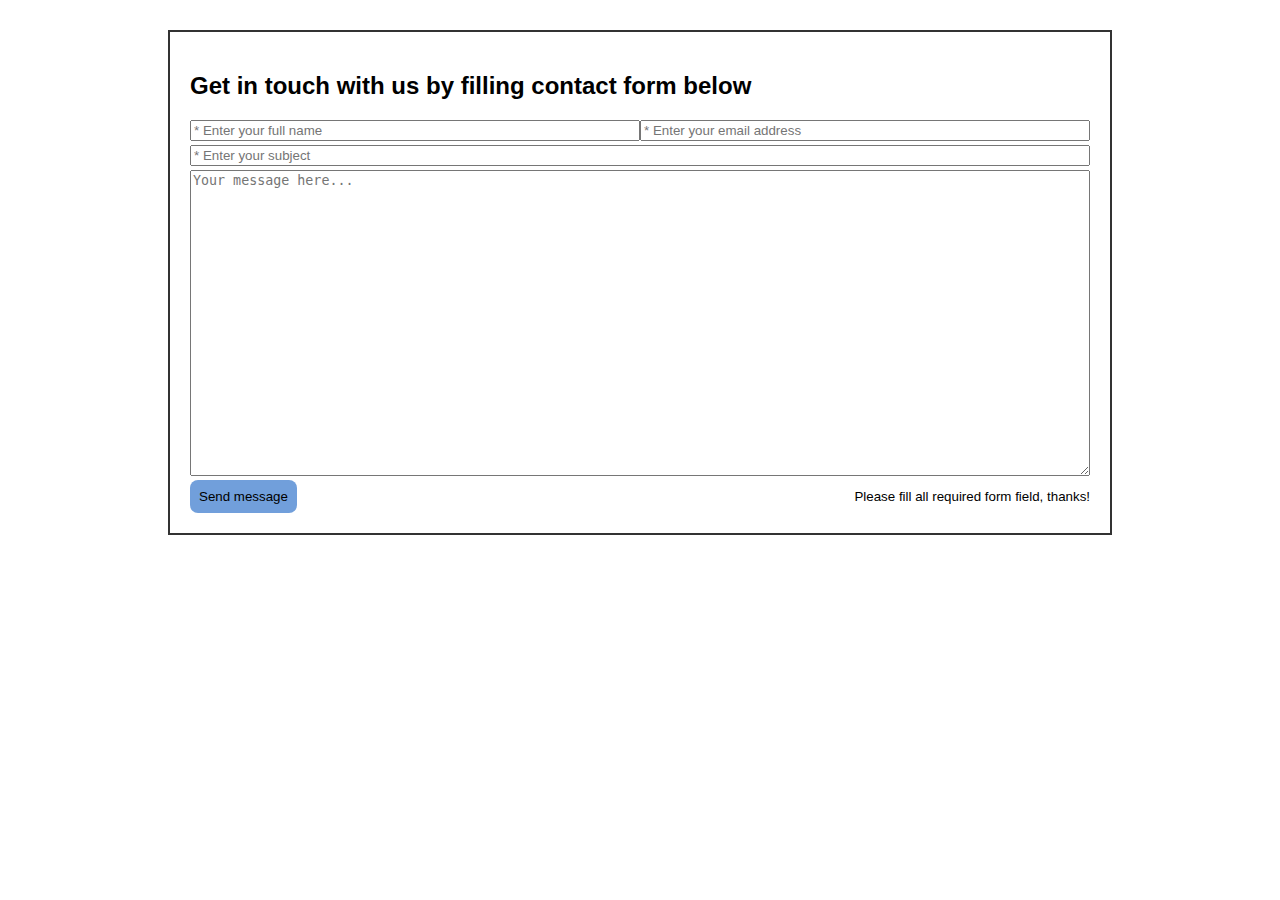
<file: BT Th2/B1TH2/index.html>
<!DOCTYPE html>
<!DOCTYPE html>
<html lang="en">
<head>
    <meta charset="UTF-8">
    <meta name="viewport" content="width=device-width, initial-scale=1.0">
    <title>Contact Form Flexbox</title>
    <style>
        body{
            font-family: Arial, Helvetica, sans-serif;
            
        }
        main{
        width:900px;
        margin:30px auto;
        border:2px solid #333;
        padding:20px;
        background-color: rgb(255, 255, 255);
        ;
        }
        h2{
            color: black;
        }
        form{
            font-family: Arial, Helvetica, sans-serif;
            display: flex;
            flex-direction: column;
            gap: 4px;
        }
        .one{
            display: flex;
        }
        .one input{
            flex: 1;
        }
        .two {
            display: flex;
            justify-content:space-between;
            align-items: center;
        }
        button{
            padding: 9px;
            border: none;
            background-color: rgb(113, 159, 219);
            border-radius: 8px;
        }
        small{
            color: black;
        }
    </style>
</head>
<body>
    <main>
        <h2>Get in touch with us by filling contact form below</h2>
    <form>
        <section class="one">
            <input type="text" placeholder="* Enter your full name">
            <input type="email" placeholder="* Enter your email address">

        </section>
            <input type="text" placeholder="* Enter your subject">
            <textarea placeholder="Your message here..." rows="20"></textarea>
        <section class="two">
            <button type="submit">Send message</button>
            <small>Please fill all required form field, thanks!</small>
        </section>
    </form>
    </main>
</body>
</html>
</file>
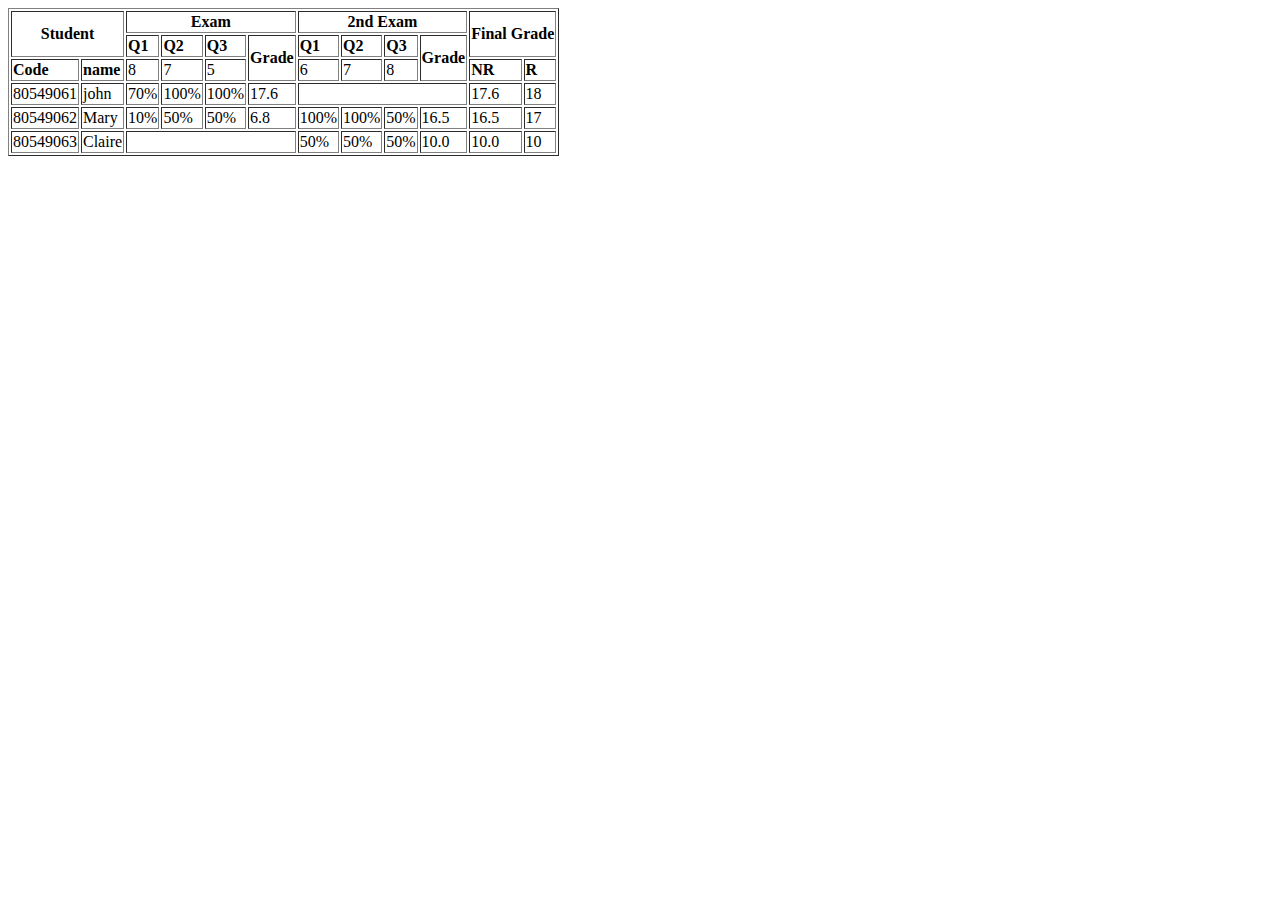
<file: BT Th1/thuchanh3.html>
<!DOCTYPE html>
<head>
    <title>Bai Tap 03</title>
</head>
<body>
    <table border="1">
        <tr>
            <th colspan="2" rowspan="2"><b>Student</b></th>
            <th colspan="4"><b>Exam</b></th>
            <th colspan="4"><b>2nd Exam</b></th>
            <th colspan="2" rowspan="2"><b>Final Grade</b></th>
        </tr>
        <tr>
    
            <td><b>Q1</b></td>
            <td><b>Q2</b></td>
            <td><b>Q3</b></td>
            <Td rowspan="2"><b>Grade</b></Td>
            <td><b>Q1</b></td>
            <td><b>Q2</b></td>
            <td><b>Q3</b></td>
            <td rowspan="2"><b>Grade</b></td>
        </tr>
        <tr>
            <td><b>Code</b></td>
            <td><b>name</b></td>
            <td>8</td>
            <td>7</td>
            <td>5</td>
            <td>6</td>
            <td>7</td>
            <td>8</td>
            <td><b>NR</b></td>
            <td><b>R</b></td>
        </tr>
        <tr>
            <td>80549061</td>
            <td>john</td>
            <td>70%</td>
            <td>100%</td>
            <td>100%</td>
            <td>17.6</td>
            <td colspan="4"></td>
            <td>17.6</td>
            <td>18</td>
        </tr>
        <tr>
            <td>80549062</td>
            <td>Mary</td>
            <td>10%</td>
            <td>50%</td>
            <td>50%</td>
            <td>6.8</td>
            <td>100%</td>
            <td>100%</td>
            <td>50%</td>
            <td>16.5</td>
            <td>16.5</td>
            <td>17</td>
        </tr>
        <tr>
            <td>80549063</td>
            <td>Claire</td>
            <td colspan="4"></td>
            <td>50%</td>
            <td>50%</td>
            <td>50%</td>
            <td>10.0</td>
            <td>10.0</td>
            <td>10</td>
        </tr>
    </table>
</body>
</file>
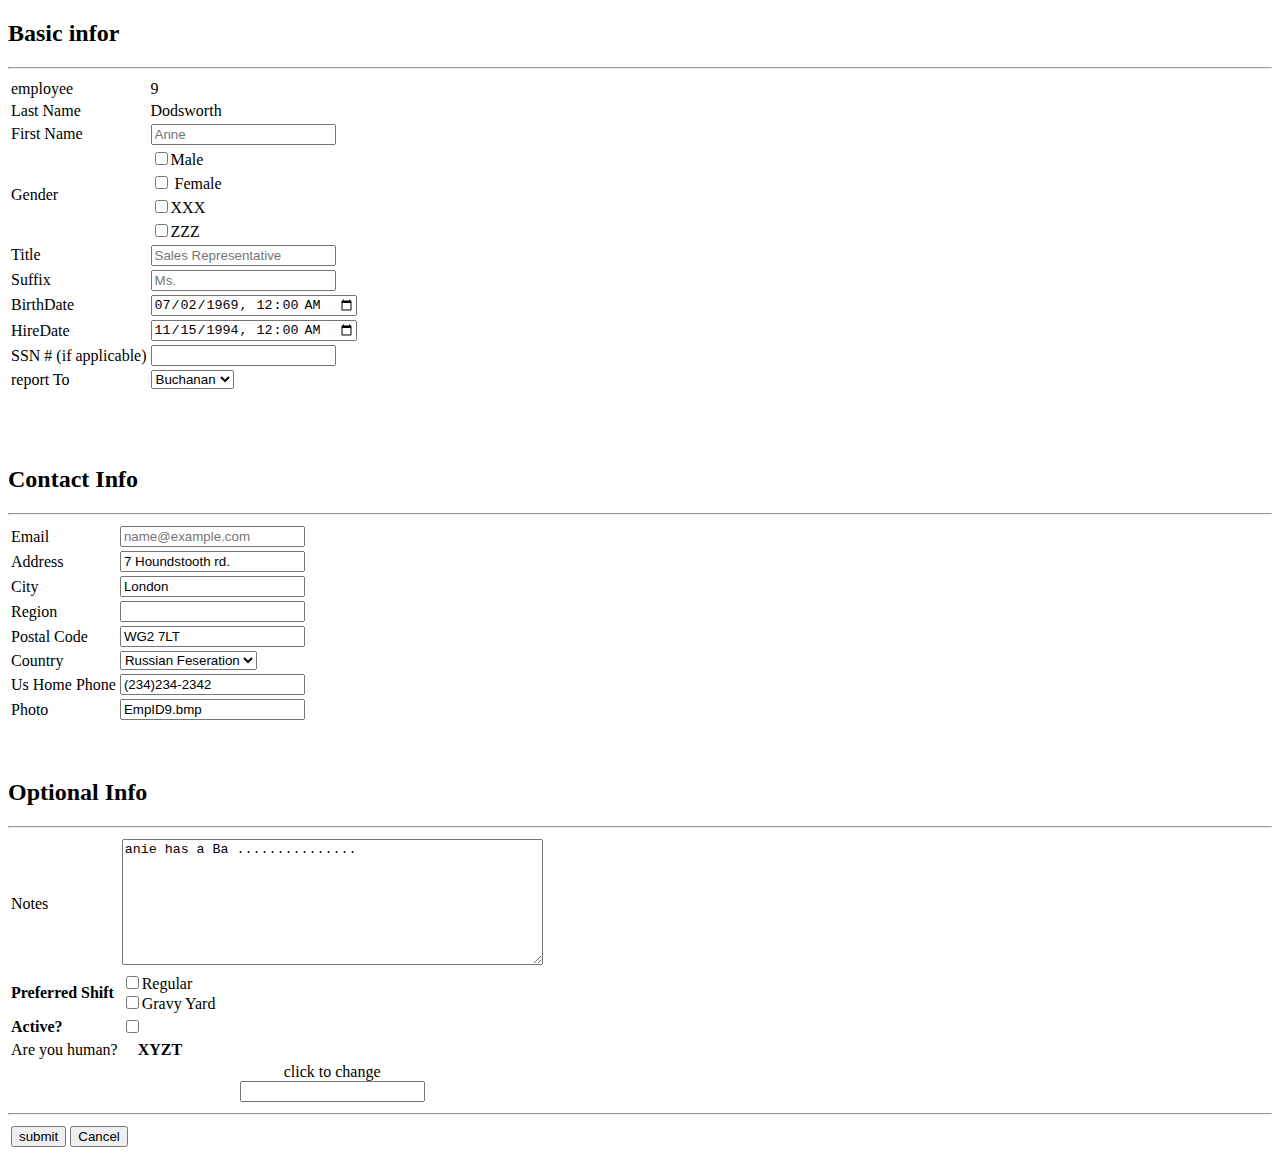
<file: BT Th1/thuchanh4.html>
<!DOCTYPE html>
<!DOCTYPE html>
<html lang="en">
<head>
    <meta charset="UTF-8">
    <meta name="viewport" content="width=device-width, initial-scale=1.0">
    <title>Bai thuc hanh 4</title>
</head>
<body>
    <h2>Basic infor</h2>
    <hr>
    <table>
        <tr>
            <td>employee</td>
            <td>9</td>
        </tr>
        <tr>
            <td>Last Name</td>
            <td>Dodsworth</td>
        </tr>
        <tr>
            <td>First Name</td>
            <td><input type="text" placeholder="Anne"></td>
        </tr>
        <tr>
            <td rowspan="4">Gender</td>
            <td><input type="checkbox">Male</td>
        </tr>
        <tr>
            <td>
                <input type="checkbox"> Female
            </td>

        </tr>
        <tr>
            <td>
                <input type="checkbox">XXX
            </td>
        </tr>
        <tr>
            <td>
                <input type="checkbox">ZZZ
            </td>
        </tr>
        <tr>
            <td>Title</td>
            <td>
                <input type="text" placeholder="Sales Representative">
            </td>
        </tr>
        <tr>
            <td>Suffix</td>
            <td>
                <input type="text" placeholder="Ms.">
            </td>
        </tr>
        <tr>
            <td>
                BirthDate
            </td>
            <td>
                <input type="datetime-local" value="1969-07-02 00:00:00">
            </td>
        </tr>
        <tr>
            <td>
                HireDate
            </td>
            <td>
                <input type="datetime-local" value="1994-11-15 00:00:00">
            </td>
        </tr>
        <tr>
            <td>SSN # (if applicable)</td>
            <td><input type="number"></td>
        </tr>
        <tr>
            <td>
                report To
            </td>
            <td>
                <select>
                    <option value="Buchanan">Buchanan</option>
                </select> 
            </td>
        </tr>
    </table>
    <br><br><br>
    <h2>Contact Info</h2>
    <hr>
    <table>
        <tr>
            <td>Email</td>
            <td><input type="email" placeholder="name@example.com"></td>
        </tr>
        <tr>
            <td>Address</td>
            <td><input type="text" value="7 Houndstooth rd."></td>
        </tr>
        <tr>
            <td>City</td>
            <td><input type="text" value="London"></td>
        </tr>
        <tr>
            <td>Region</td>
            <td><input type="text"></td>
        </tr>
        <tr>
            <td>
                Postal Code
            </td>
            <td>
                <input type="text" value="WG2 7LT">
            </td>
        </tr>
        <tr>
            <td>Country</td>
            <td>
                <select>
                    <option>Russian Feseration</option>
                </select>
            </td>
        </tr>
        <tr>
            <td>
                Us Home Phone
            </td>
            <td>
                <input type="text" value="(234)234-2342">
            </td>
        </tr>
        <tr>
            <td>
                Photo
            </td>
            <td>
                <input type="text" value="EmpID9.bmp">
            </td>
        </tr>
    </table>
    <br><br>
    <h2>Optional Info</h2>
    <hr>
    <table>
        <tr>
            <td>Notes</td>
           <td>
             <textarea id="notes" name="notes" rows="8" cols="50">anie has a Ba ...............</textarea>
           </td>
            
        </tr>
        <tr>
            <td><b>Preferred Shift</b></td>
            <td>
                <input type="checkbox" id="regular" name="shift" value="Regular">Regular <br>
                <input type="checkbox" id="graveyard" name="shift" value="Grave Yard">Gravy Yard
            </td>
        </tr>
        <tr>
            <td><b>Active?</b></td>
            <td>
               <input type="checkbox" name="" id="">
            </td>
        </tr>
        <tr>
            <td>Are you human?</td>
            <td>&nbsp;&nbsp;&nbsp;&nbsp;<b>XYZT</b>
        </tr>
        <tr>
            <td></td>
            <td align="center">
                <label>click to change</label><br>
                <input type="text">
            </td>
            <td>
            </td>
        </tr>
        
    </table>
    <hr>
    <table>
        <tr>
            
            
            <td colspan="10" align="right">
                <input type="button" value="submit">
                <input type="button" value="Cancel">
            </td>
        </tr>
        
        </tr>
    </table>
</body>
</html>
</file>
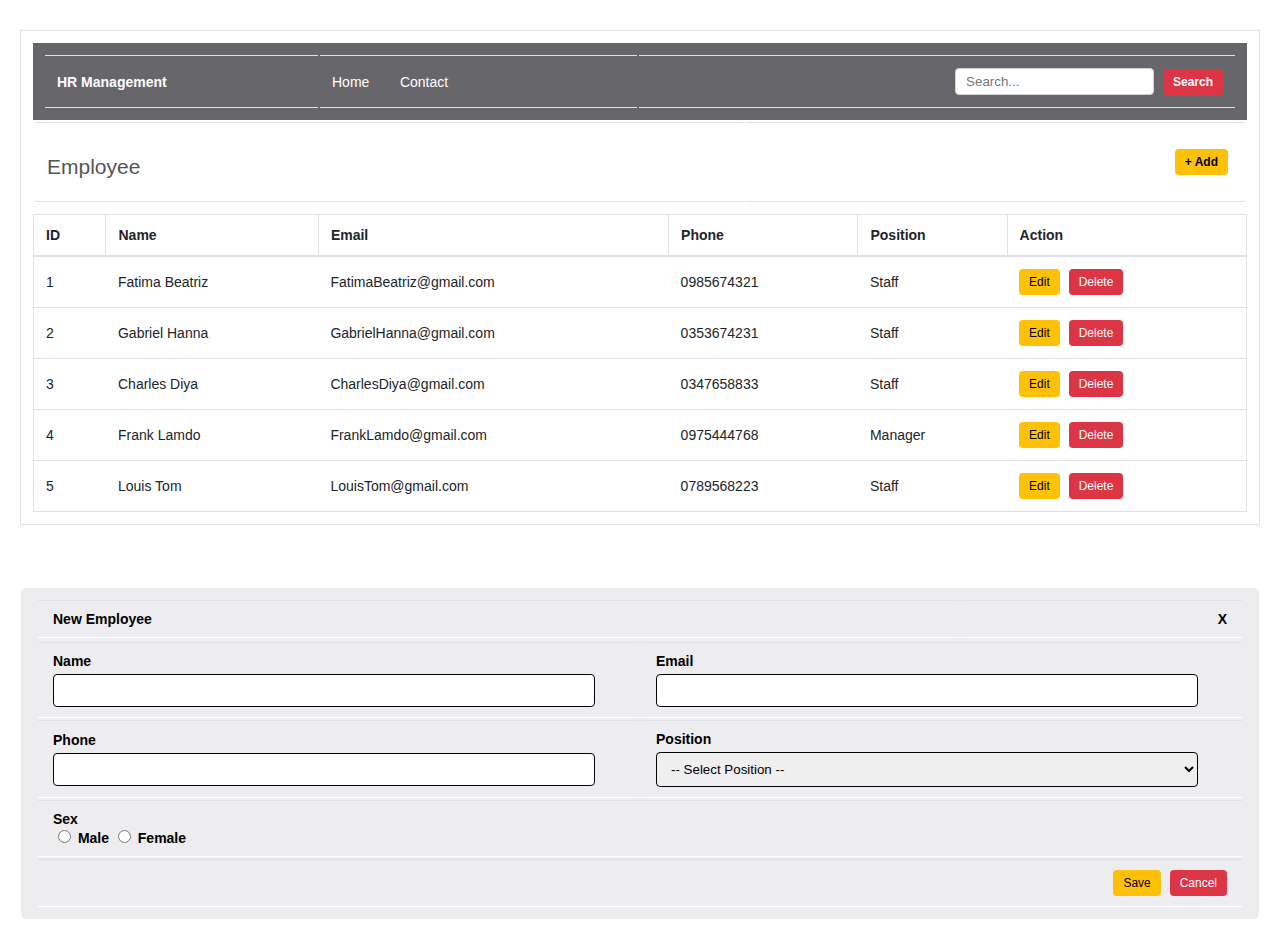
<file: BT Th1/thuchanh5.html>
<!DOCTYPE html>
<html lang="vi">
<head>
  <meta charset="UTF-8">
  <meta name="viewport" content="width=device-width, initial-scale=1.0">
  <title>Bai Tap so 5</title>
  <link rel="stylesheet" href="th5.css">
</head>

<body>

  <table width="100%" border="1" cellpadding="10" cellspacing="0">
    <tr>
      <td>
        <table width="100%">
          <tr>
            <td><b>HR Management</b></td>
            <td>
              <a href="#">Home</a> &nbsp;&nbsp;
              <a href="#">Contact</a>
            </td>
            <td align="right">
              <input type="text" name="TimKiem" placeholder="Search...">
              <button type="button">Search</button>
            </td>
          </tr>
        </table>

        <hr>

        <table width="100%">
          <tr>
            <td><h2>Employee</h2></td>
            <td align="right">
              <button type="button">+ Add</button>
            </td>
          </tr>
        </table>

        <table width="100%" border="1" cellpadding="6" cellspacing="0">
          <tr>
            <th >ID</th>
            <th>Name</th>
            <th >Email</th>
            <th >Phone</th>
            <th >Position</th>
            <th>Action</th>
          </tr>

          <tr>
            <td>1</td>
            <td>Fatima Beatriz</td>
            <td>FatimaBeatriz@gmail.com</td>
            <td>0985674321</td>
            <td>Staff</td>
            <td>
              <button type="button">Edit</button>
              <button type="button">Delete</button>
            </td>
          </tr>

          <tr>
            <td>2</td>
            <td>Gabriel Hanna</td>
            <td>GabrielHanna@gmail.com</td>
            <td>0353674231</td>
            <td>Staff</td>
            <td>
              <button type="button">Edit</button>
              <button type="button">Delete</button>
            </td>
          </tr>

          <tr>
            <td>3</td>
            <td>Charles Diya</td>
            <td>CharlesDiya@gmail.com</td>
            <td>0347658833</td>
            <td>Staff</td>
            <td>
              <button type="button">Edit</button>
              <button type="button">Delete</button>
            </td>
          </tr>

          <tr>
            <td>4</td>
            <td>Frank Lamdo</td>
            <td>FrankLamdo@gmail.com</td>
            <td>0975444768</td>
            <td>Manager</td>
            <td>
              <button type="button">Edit</button>
              <button type="button">Delete</button>
            </td>
          </tr>

          <tr>
            <td>5</td>
            <td>Louis Tom</td>
            <td>LouisTom@gmail.com</td>
            <td>0789568223</td>
            <td>Staff</td>
            <td>
              <button type="button">Edit</button>
              <button type="button">Delete</button>
            </td>
          </tr>
        </table>

      </td>
    </tr>
  </table>

  <br><br>

  <table width="60%" border="1" cellpadding="10" cellspacing="0" align="center">
    <tr>
      <td>
        <table width="100%">
          <tr>
            <td><b>New Employee</b></td>
            <td align="right"><b>X</b></td>
          </tr>
        </table>

        <hr>

        <form>
          <table width="100%" cellpadding="6">
            <tr>
              <td>
                Name <br>
                <input type="text" name="HoTen">
              </td>
              <td>
                Email <br>
                <input type="email" name="Email">
              </td>
            </tr>

            <tr>
              <td>
                Phone <br>
                <input type="tel" name="SoDienThoai">
              </td>
              <td>
                Position <br>
                <select name="ChucVu">
                  <option value="">-- Select Position --</option>
                  <option value="Staff">Staff</option>
                  <option value="Manager">Manager</option>
                  <option value="CEO">CEO</option>
                </select>
              </td>
            </tr>

            <tr>
              <td colspan="2">
                Sex <br>
                <input type="radio" name="GioiTinh" value="Nam"> Male
                <input type="radio" name="GioiTinh" value="Nu"> Female
              </td>
            </tr>

            <tr>
              <td colspan="2" align="right">
                <button type="submit">Save</button>
                <button type="reset">Cancel</button>
              </td>
            </tr>
          </table>
        </form>

      </td>
    </tr>
  </table>

</body>
</html>
</file>
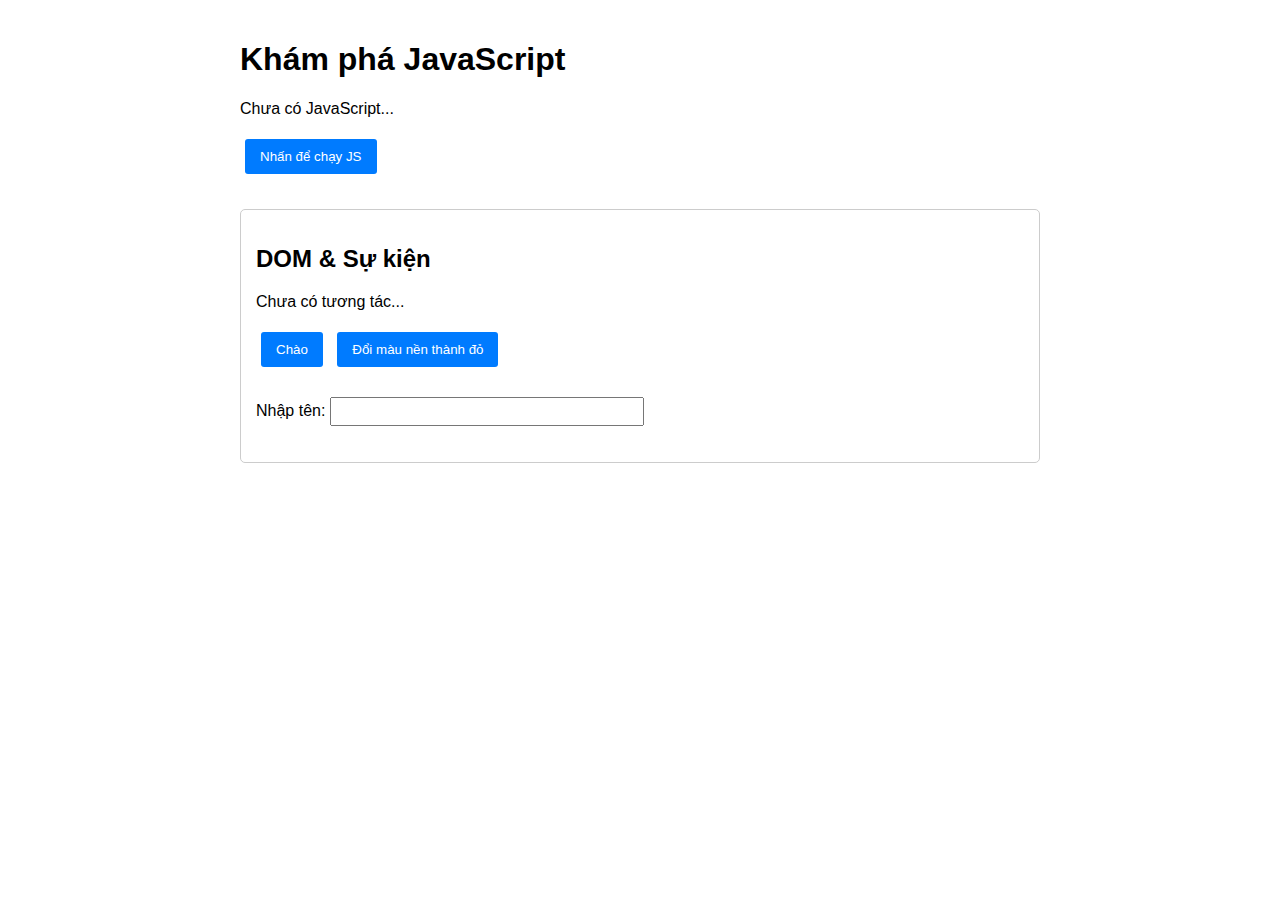
<file: BT Th3/lab-js-basic.html>
<!DOCTYPE html>
<html lang="vi">
<head>
  <meta charset="UTF-8">
  <title>Lab JS Cơ bản</title>
  <style>
    body {
      font-family: Arial, sans-serif;
      max-width: 800px;
      margin: 0 auto;
      padding: 20px;
    }
    section {
      margin-top: 30px;
      padding: 15px;
      border: 1px solid #ccc;
      border-radius: 5px;
    }
    button {
      padding: 10px 15px;
      margin: 5px;
      cursor: pointer;
      background-color: #007bff;
      color: white;
      border: none;
      border-radius: 3px;
    }
    button:hover {
      background-color: #0056b3;
    }
    input {
      padding: 5px;
      margin: 5px 0;
      width: 300px;
    }
  </style>
</head>
<body>
  <h1>Khám phá JavaScript</h1>
  <p id="welcome">Chưa có JavaScript...</p>
  <button id="runBtn">Nhấn để chạy JS</button>

  <section>
    <h2>DOM & Sự kiện</h2>
    <p id="status">Chưa có tương tác...</p>

    <button id="btnHello">Chào</button>
    <button id="btnRed">Đổi màu nền thành đỏ</button>

    <div style="margin-top: 20px;">
      <label>Nhập tên: </label>
      <input id="nameInput" type="text" />
      <p id="greeting"></p>
    </div>
  </section>

  <script src="main.js"></script>
  <script src="dom.js"></script>
</body>
</html>
</file>
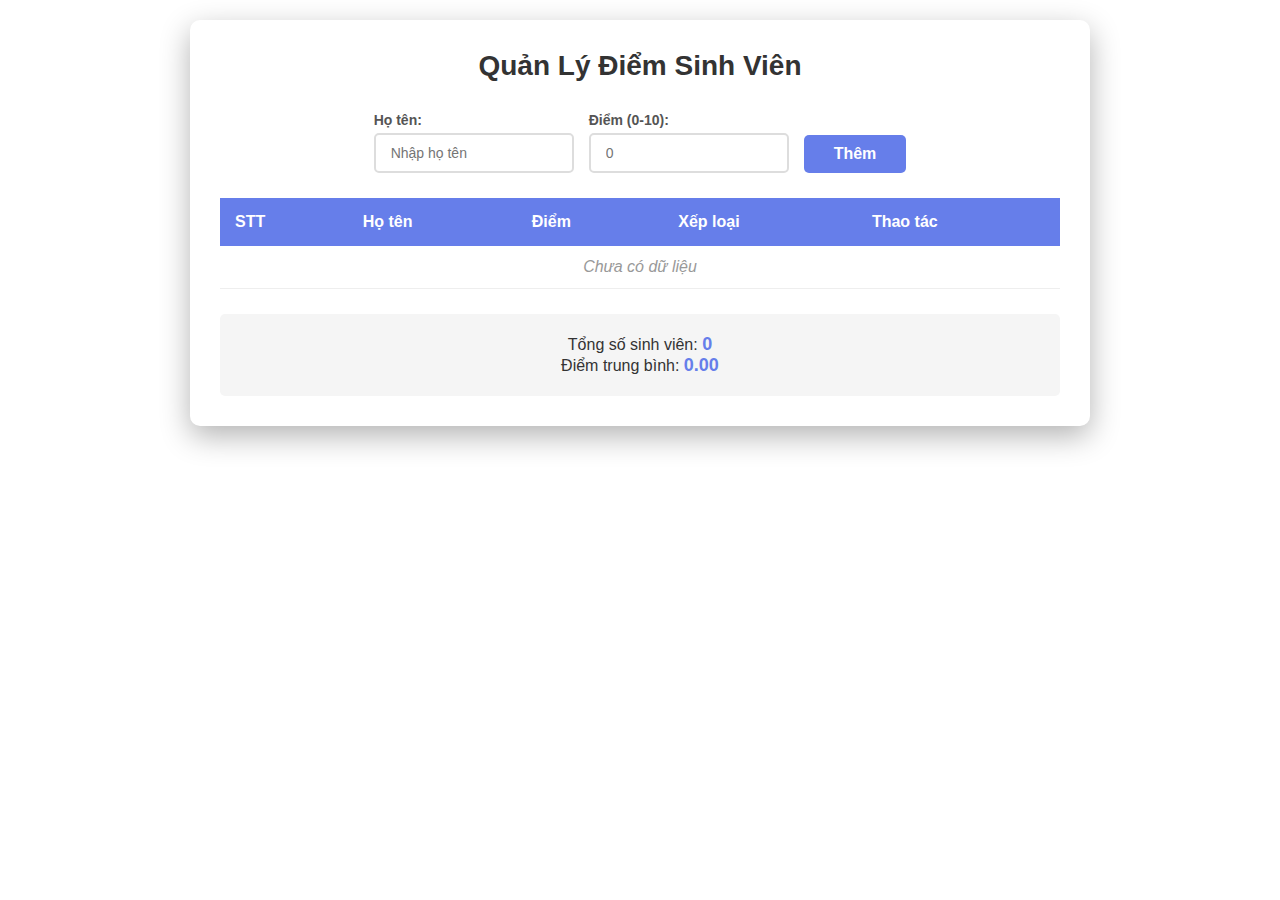
<file: BT Th4/B1.html>
<!DOCTYPE html>
<html lang="vi">
<head>
    <meta charset="UTF-8">
    <meta name="viewport" content="width=device-width, initial-scale=1.0">
    <title>Quản lý Điểm Sinh Viên</title>
    <style>
        * {
            margin: 0;
            padding: 0;
            box-sizing: border-box;
        }

        body {
            font-family: 'Segoe UI', Tahoma, Geneva, Verdana, sans-serif;
            
            min-height: 100vh;
            padding: 20px;
        }

        .container {
            max-width: 900px;
            margin: 0 auto;
            background: white;
            border-radius: 10px;
            box-shadow: 0 10px 30px rgba(0, 0, 0, 0.3);
            padding: 30px;
        }

        h1 {
            text-align: center;
            color: #333;
            margin-bottom: 30px;
            font-size: 28px;
        }

        .input-section {
            display: flex;
            gap: 15px;
            margin-bottom: 25px;
            justify-content: center;
            flex-wrap: wrap;
        }

        .input-group {
            display: flex;
            flex-direction: column;
            gap: 5px;
        }

        label {
            font-weight: 600;
            color: #555;
            font-size: 14px;
        }

        input {
            padding: 10px 15px;
            border: 2px solid #ddd;
            border-radius: 5px;
            font-size: 14px;
            transition: border-color 0.3s;
            width: 200px;
        }

        input:focus {
            outline: none;
            border-color: #667eea;
            box-shadow: 0 0 5px rgba(102, 126, 234, 0.3);
        }

        button {
            padding: 10px 30px;
            background: #667eea;
            color: white;
            border: none;
            border-radius: 5px;
            font-size: 16px;
            font-weight: 600;
            cursor: pointer;
            transition: background 0.3s, transform 0.1s;
            align-self: flex-end;
        }

        button:hover {
            background: #5568d3;
            transform: translateY(-2px);
        }

        button:active {
            transform: translateY(0);
        }

        .table-section {
            margin-bottom: 25px;
            overflow-x: auto;
        }

        table {
            width: 100%;
            border-collapse: collapse;
            background: white;
        }

        thead {
            background: #667eea;
            color: white;
        }

        th {
            padding: 15px;
            text-align: left;
            font-weight: 600;
        }

        td {
            padding: 12px 15px;
            border-bottom: 1px solid #eee;
        }

        tbody tr:hover {
            background: #f9f9f9;
        }

        tbody tr.low-score {
            background-color: #fffb00;
        }

        .delete-btn {
            background: #e74c3c;
            padding: 6px 12px;
            font-size: 13px;
            border-radius: 4px;
        }

        .delete-btn:hover {
            background: #c0392b;
        }

        .empty-message {
            text-align: center;
            padding: 40px;
            color: #999;
            font-style: italic;
        }

        .stats {
            background: #f5f5f5;
            padding: 20px;
            border-radius: 5px;
            text-align: center;
            font-size: 16px;
            color: #333;
        }

        .stats strong {
            color: #667eea;
            font-size: 18px;
        }
    </style>
</head>
<body>
    <div class="container">
        <h1> Quản Lý Điểm Sinh Viên</h1>

        <div class="input-section">
            <div class="input-group">
                <label for="nameInput">Họ tên:</label>
                <input type="text" id="nameInput" placeholder="Nhập họ tên">
            </div>
            <div class="input-group">
                <label for="scoreInput">Điểm (0-10):</label>
                <input type="number" id="scoreInput" placeholder="0" min="0" max="10">
            </div>
            <button id="addBtn">Thêm</button>
        </div>

        <div class="table-section">
            <table>
                <thead>
                    <tr>
                        <th>STT</th>
                        <th>Họ tên</th>
                        <th>Điểm</th>
                        <th>Xếp loại</th>
                        <th>Thao tác</th>
                    </tr>
                </thead>
                <tbody id="tbody">
                    <tr class="empty-message">
                        <td colspan="5">Chưa có dữ liệu</td>
                    </tr>
                </tbody>
            </table>
        </div>

        <div class="stats">
            <p>Tổng số sinh viên: <strong id="totalStudents">0</strong></p>
            <p>Điểm trung bình: <strong id="avgScore">0.00</strong></p>
        </div>
    </div>

    <script>
        // Mảng lưu danh sách sinh viên
        let students = [];

        // Lấy các phần tử DOM
        const nameInput = document.getElementById('nameInput');
        const scoreInput = document.getElementById('scoreInput');
        const addBtn = document.getElementById('addBtn');
        const tbody = document.getElementById('tbody');
        const totalStudentsSpan = document.getElementById('totalStudents');
        const avgScoreSpan = document.getElementById('avgScore');

        // Hàm xác định xếp loại
        function getClassification(score) {
            if (score >= 8.5) return 'Giỏi';
            if (score >= 7.0) return 'Khá';
            if (score >= 5.0) return 'Trung bình';
            return 'Yếu';
        }

        // Hàm thêm sinh viên
        function addStudent() {
            const name = nameInput.value.trim();
            const score = parseFloat(scoreInput.value);

            // Kiểm tra dữ liệu
            if (!name) {
                alert('Vui lòng nhập họ tên!');
                nameInput.focus();
                return;
            }

            if (isNaN(score) || score < 0 || score > 10) {
                alert('Điểm phải là số từ 0 đến 10!');
                scoreInput.focus();
                return;
            }

            // Thêm vào mảng
            students.push({
                name: name,
                score: score
            });

            // Xóa trắng input và đưa focus về Họ tên
            nameInput.value = '';
            scoreInput.value = '';
            nameInput.focus();

            // Vẽ lại bảng
            renderTable();
        }

        // Hàm xóa sinh viên
        function deleteStudent(index) {
            if (confirm('Bạn chắc chắn muốn xóa sinh viên này?')) {
                students.splice(index, 1);
                renderTable();
            }
        }

        // Hàm vẽ lại bảng
        function renderTable() {
            tbody.innerHTML = '';

            if (students.length === 0) {
                tbody.innerHTML = '<tr class="empty-message"><td colspan="5">Chưa có dữ liệu</td></tr>';
                updateStats();
                return;
            }

            students.forEach((student, index) => {
                const classification = getClassification(student.score);
                const row = document.createElement('tr');

                // Tô màu nền vàng nếu điểm < 5.0
                if (student.score < 5.0) {
                    row.classList.add('low-score');
                }

                row.innerHTML = `
                    <td>${index + 1}</td>
                    <td>${student.name}</td>
                    <td>${student.score.toFixed(1)}</td>
                    <td>${classification}</td>
                    <td>
                        <button class="delete-btn" data-index="${index}">Xóa</button>
                    </td>
                `;

                tbody.appendChild(row);
            });

            updateStats();
        }

        // Hàm cập nhật thống kê
        function updateStats() {
            totalStudentsSpan.textContent = students.length;

            if (students.length === 0) {
                avgScoreSpan.textContent = '0.00';
            } else {
                const totalScore = students.reduce((sum, student) => sum + student.score, 0);
                const avgScore = totalScore / students.length;
                avgScoreSpan.textContent = avgScore.toFixed(2);
            }
        }

        // Event: Bấm nút Thêm
        addBtn.addEventListener('click', addStudent);

        // Event: Nhấn Enter ở ô Điểm
        scoreInput.addEventListener('keypress', (e) => {
            if (e.key === 'Enter') {
                addStudent();
            }
        });

        // Event Delegation: Xóa sinh viên
        tbody.addEventListener('click', (e) => {
            if (e.target.classList.contains('delete-btn')) {
                const index = parseInt(e.target.getAttribute('data-index'));
                deleteStudent(index);
            }
        });
    </script>
</body>
</html>
</file>
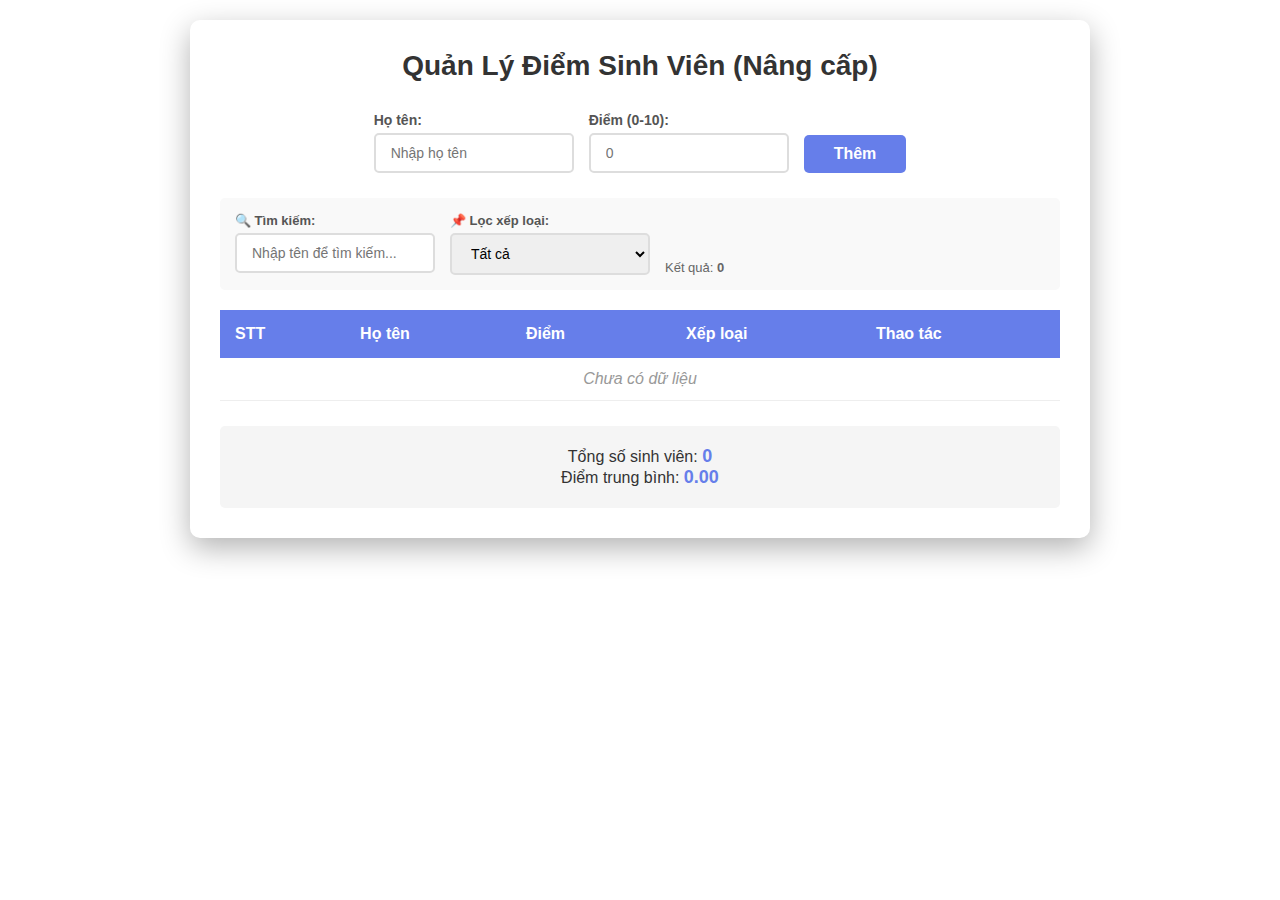
<file: BT Th4/b1phan2.html>
<!DOCTYPE html>
<html lang="vi">
<head>
    <meta charset="UTF-8">
    <meta name="viewport" content="width=device-width, initial-scale=1.0">
    <title>Quản lý Điểm Sinh Viên - Nâng cấp</title>
    <style>
        * {
            margin: 0;
            padding: 0;
            box-sizing: border-box;
        }

        body {
            font-family: 'Segoe UI', Tahoma, Geneva, Verdana, sans-serif;
            
            min-height: 100vh;
            padding: 20px;
        }

        .container {
            max-width: 900px;
            margin: 0 auto;
            background: white;
            border-radius: 10px;
            box-shadow: 0 10px 30px rgba(0, 0, 0, 0.3);
            padding: 30px;
        }

        h1 {
            text-align: center;
            color: #333;
            margin-bottom: 30px;
            font-size: 28px;
        }

        .input-section {
            display: flex;
            gap: 15px;
            margin-bottom: 25px;
            justify-content: center;
            flex-wrap: wrap;
        }

        .input-group {
            display: flex;
            flex-direction: column;
            gap: 5px;
        }

        label {
            font-weight: 600;
            color: #555;
            font-size: 14px;
        }

        input, select {
            padding: 10px 15px;
            border: 2px solid #ddd;
            border-radius: 5px;
            font-size: 14px;
            transition: border-color 0.3s;
            width: 200px;
        }

        input:focus, select:focus {
            outline: none;
            border-color: #667eea;
            box-shadow: 0 0 5px rgba(102, 126, 234, 0.3);
        }

        button {
            padding: 10px 30px;
            background: #667eea;
            color: white;
            border: none;
            border-radius: 5px;
            font-size: 16px;
            font-weight: 600;
            cursor: pointer;
            transition: background 0.3s, transform 0.1s;
            align-self: flex-end;
        }

        button:hover {
            background: #5568d3;
            transform: translateY(-2px);
        }

        button:active {
            transform: translateY(0);
        }

        /* CSS cho phần filter/search */
        .filter-section {
            display: flex;
            gap: 15px;
            margin-bottom: 20px;
            flex-wrap: wrap;
            padding: 15px;
            background: #f9f9f9;
            border-radius: 5px;
        }

        .filter-group {
            display: flex;
            flex-direction: column;
            gap: 5px;
        }

        .filter-group label {
            font-size: 13px;
        }

        .filter-group input,
        .filter-group select {
            width: 200px;
        }

        .sortable {
            cursor: pointer;
            user-select: none;
            position: relative;
        }

        .sortable:hover {
            background: #e8e8ff;
        }

        .sort-indicator {
            margin-left: 8px;
            font-size: 12px;
            color: #667eea;
        }

        .table-section {
            margin-bottom: 25px;
            overflow-x: auto;
        }

        table {
            width: 100%;
            border-collapse: collapse;
            background: white;
        }

        thead {
            background: #667eea;
            color: white;
        }

        th {
            padding: 15px;
            text-align: left;
            font-weight: 600;
        }

        td {
            padding: 12px 15px;
            border-bottom: 1px solid #eee;
        }

        tbody tr:hover {
            background: #f9f9f9;
        }

        tbody tr.low-score {
            background-color: #ffd859;
        }

        .delete-btn {
            background: #e74c3c;
            padding: 6px 12px;
            font-size: 13px;
            border-radius: 4px;
        }

        .delete-btn:hover {
            background: #c0392b;
        }

        .empty-message {
            text-align: center;
            padding: 40px;
            color: #999;
            font-style: italic;
        }

        .stats {
            background: #f5f5f5;
            padding: 20px;
            border-radius: 5px;
            text-align: center;
            font-size: 16px;
            color: #333;
        }

        .stats strong {
            color: #667eea;
            font-size: 18px;
        }

        .result-count {
            font-size: 13px;
            color: #666;
            margin-top: 5px;
        }
    </style>
</head>
<body>
    <div class="container">
        <h1> Quản Lý Điểm Sinh Viên (Nâng cấp)</h1>

        <!-- Phần thêm sinh viên -->
        <div class="input-section">
            <div class="input-group">
                <label for="nameInput">Họ tên:</label>
                <input type="text" id="nameInput" placeholder="Nhập họ tên">
            </div>
            <div class="input-group">
                <label for="scoreInput">Điểm (0-10):</label>
                <input type="number" id="scoreInput" placeholder="0" min="0" max="10">
            </div>
            <button id="addBtn">Thêm</button>
        </div>

        <!-- Phần tìm kiếm và lọc -->
        <div class="filter-section">
            <div class="filter-group">
                <label for="searchInput">🔍 Tìm kiếm:</label>
                <input type="text" id="searchInput" placeholder="Nhập tên để tìm kiếm...">
            </div>
            <div class="filter-group">
                <label for="filterSelect">📌 Lọc xếp loại:</label>
                <select id="filterSelect">
                    <option value="">Tất cả</option>
                    <option value="Giỏi">Giỏi</option>
                    <option value="Khá">Khá</option>
                    <option value="Trung bình">Trung bình</option>
                    <option value="Yếu">Yếu</option>
                </select>
            </div>
            <div class="filter-group" style="justify-content: flex-end;">
                <span class="result-count">Kết quả: <strong id="resultCount">0</strong></span>
            </div>
        </div>

        <!-- Bảng hiển thị -->
        <div class="table-section">
            <table>
                <thead>
                    <tr>
                        <th>STT</th>
                        <th>Họ tên</th>
                        <th class="sortable" id="scoreHeader">Điểm <span class="sort-indicator"></span></th>
                        <th>Xếp loại</th>
                        <th>Thao tác</th>
                    </tr>
                </thead>
                <tbody id="tbody">
                    <tr class="empty-message">
                        <td colspan="5">Chưa có dữ liệu</td>
                    </tr>
                </tbody>
            </table>
        </div>

        <!-- Thống kê tổng -->
        <div class="stats">
            <p>Tổng số sinh viên: <strong id="totalStudents">0</strong></p>
            <p>Điểm trung bình: <strong id="avgScore">0.00</strong></p>
        </div>
    </div>

    <script>
        // ===== BIẾN TOÀN CỤC =====
        let students = [];           // Mảng gốc
        let filteredStudents = [];   // Mảng sau khi lọc/tìm kiếm/sắp xếp
        let sortConfig = {
            field: 'score',
            direction: 'asc'        // 'asc' (tăng) hoặc 'desc' (giảm)
        };

        // ===== LẤY PHẦN TỬ DOM =====
        const nameInput = document.getElementById('nameInput');
        const scoreInput = document.getElementById('scoreInput');
        const addBtn = document.getElementById('addBtn');
        const tbody = document.getElementById('tbody');
        const totalStudentsSpan = document.getElementById('totalStudents');
        const avgScoreSpan = document.getElementById('avgScore');
        
        // Phần tử mới cho tìm kiếm/lọc
        const searchInput = document.getElementById('searchInput');
        const filterSelect = document.getElementById('filterSelect');
        const resultCountSpan = document.getElementById('resultCount');
        const scoreHeader = document.getElementById('scoreHeader');

        // ===== HÀM TIỆN ÍCH =====
        function getClassification(score) {
            if (score >= 8.5) return 'Giỏi';
            if (score >= 7.0) return 'Khá';
            if (score >= 5.0) return 'Trung bình';
            return 'Yếu';
        }

        // ===== HÀM THÊM SINH VIÊN =====
        function addStudent() {
            const name = nameInput.value.trim();
            const score = parseFloat(scoreInput.value);

            if (!name) {
                alert('Vui lòng nhập họ tên!');
                nameInput.focus();
                return;
            }

            if (isNaN(score) || score < 0 || score > 10) {
                alert('Điểm phải là số từ 0 đến 10!');
                scoreInput.focus();
                return;
            }

            students.push({
                name: name,
                score: score
            });

            nameInput.value = '';
            scoreInput.value = '';
            nameInput.focus();

            applyFilters();  // ← Gọi lại để cập nhật bảng
        }

        // ===== HÀM XÓA SINH VIÊN =====
        function deleteStudent(index) {
            if (confirm('Bạn chắc chắn muốn xóa sinh viên này?')) {
                // index ở đây là vị trí trong filteredStudents, không phải students
                // Nên ta phải tìm object trong students rồi xóa
                const studentToDelete = filteredStudents[index];
                const originalIndex = students.indexOf(studentToDelete);
                
                if (originalIndex > -1) {
                    students.splice(originalIndex, 1);
                }
                
                applyFilters();  // ← Cập nhật bảng
            }
        }

        // ===== HÀM ÁP DỤNG BỘ LỌC/TÌM KIẾM/SẮP XẾP =====
        function applyFilters() {
            // Bước 1: Lấy các giá trị từ input/select
            const searchKeyword = searchInput.value.toLowerCase();
            const selectedClassification = filterSelect.value;

            // Bước 2: Filter (tìm kiếm + lọc xếp loại)
            filteredStudents = students.filter(student => {
                // Điều kiện tìm kiếm: tên chứa keyword
                const matchesSearch = student.name.toLowerCase().includes(searchKeyword);
                
                // Điều kiện lọc xếp loại
                const classification = getClassification(student.score);
                const matchesClassification = selectedClassification === '' || classification === selectedClassification;

                // Cả 2 điều kiện phải đúng
                return matchesSearch && matchesClassification;
            });

            // Bước 3: Sắp xếp
            filteredStudents.sort((a, b) => {
                let compareValue = 0;
                
                if (sortConfig.field === 'score') {
                    compareValue = a.score - b.score;
                }

                // Nếu chiều sắp xếp là giảm dần, đảo ngược
                if (sortConfig.direction === 'desc') {
                    compareValue = -compareValue;
                }

                return compareValue;
            });

            // Bước 4: Vẽ lại bảng
            renderTable();
            updateStats();
            updateSortIndicator();
        }

        // ===== HÀM CẬP NHẬT CHỈ SỐ SẮP XẾP =====
        function updateSortIndicator() {
            const indicator = scoreHeader.querySelector('.sort-indicator');
            
            if (sortConfig.direction === 'asc') {
                indicator.textContent = '▲';
            } else {
                indicator.textContent = '▼';
            }
        }

        // ===== HÀM VẼ LẠI BẢNG =====
        function renderTable() {
            tbody.innerHTML = '';

            // Hiển thị số lượng kết quả
            resultCountSpan.textContent = filteredStudents.length;

            if (filteredStudents.length === 0) {
                tbody.innerHTML = '<tr class="empty-message"><td colspan="5">Không có kết quả</td></tr>';
                return;
            }

            filteredStudents.forEach((student, index) => {
                const classification = getClassification(student.score);
                const row = document.createElement('tr');

                if (student.score < 5.0) {
                    row.classList.add('low-score');
                }

                row.innerHTML = `
                    <td>${index + 1}</td>
                    <td>${student.name}</td>
                    <td>${student.score.toFixed(1)}</td>
                    <td>${classification}</td>
                    <td>
                        <button class="delete-btn" data-index="${index}">Xóa</button>
                    </td>
                `;

                tbody.appendChild(row);
            });
        }

        // ===== HÀM CẬP NHẬT THỐNG KÊ =====
        function updateStats() {
            // Thống kê dựa trên danh sách gốc (không phải filtered)
            totalStudentsSpan.textContent = students.length;

            if (students.length === 0) {
                avgScoreSpan.textContent = '0.00';
            } else {
                const totalScore = students.reduce((sum, student) => sum + student.score, 0);
                const avgScore = totalScore / students.length;
                avgScoreSpan.textContent = avgScore.toFixed(2);
            }
        }

        // ===== GẮN SỰ KIỆN =====

        // Bấm nút "Thêm"
        addBtn.addEventListener('click', addStudent);

        // Nhấn Enter ở ô Điểm
        scoreInput.addEventListener('keypress', (e) => {
            if (e.key === 'Enter') {
                addStudent();
            }
        });

        // Tìm kiếm realtime
        searchInput.addEventListener('input', applyFilters);

        // Lọc theo xếp loại
        filterSelect.addEventListener('change', applyFilters);

        // Sắp xếp theo Điểm
        scoreHeader.addEventListener('click', () => {
            // Nếu đã sắp xếp theo score, thì đảo chiều
            if (sortConfig.field === 'score') {
                sortConfig.direction = sortConfig.direction === 'asc' ? 'desc' : 'asc';
            } else {
                // Nếu sắp xếp theo cột khác, chuyển sang score
                sortConfig.field = 'score';
                sortConfig.direction = 'asc';
            }

            applyFilters();
        });

        // Event Delegation: Xóa sinh viên
        tbody.addEventListener('click', (e) => {
            if (e.target.classList.contains('delete-btn')) {
                const index = parseInt(e.target.getAttribute('data-index'));
                deleteStudent(index);
            }
        });

        // Khởi tạo
        updateStats();
    </script>
</body>
</html>
</file>
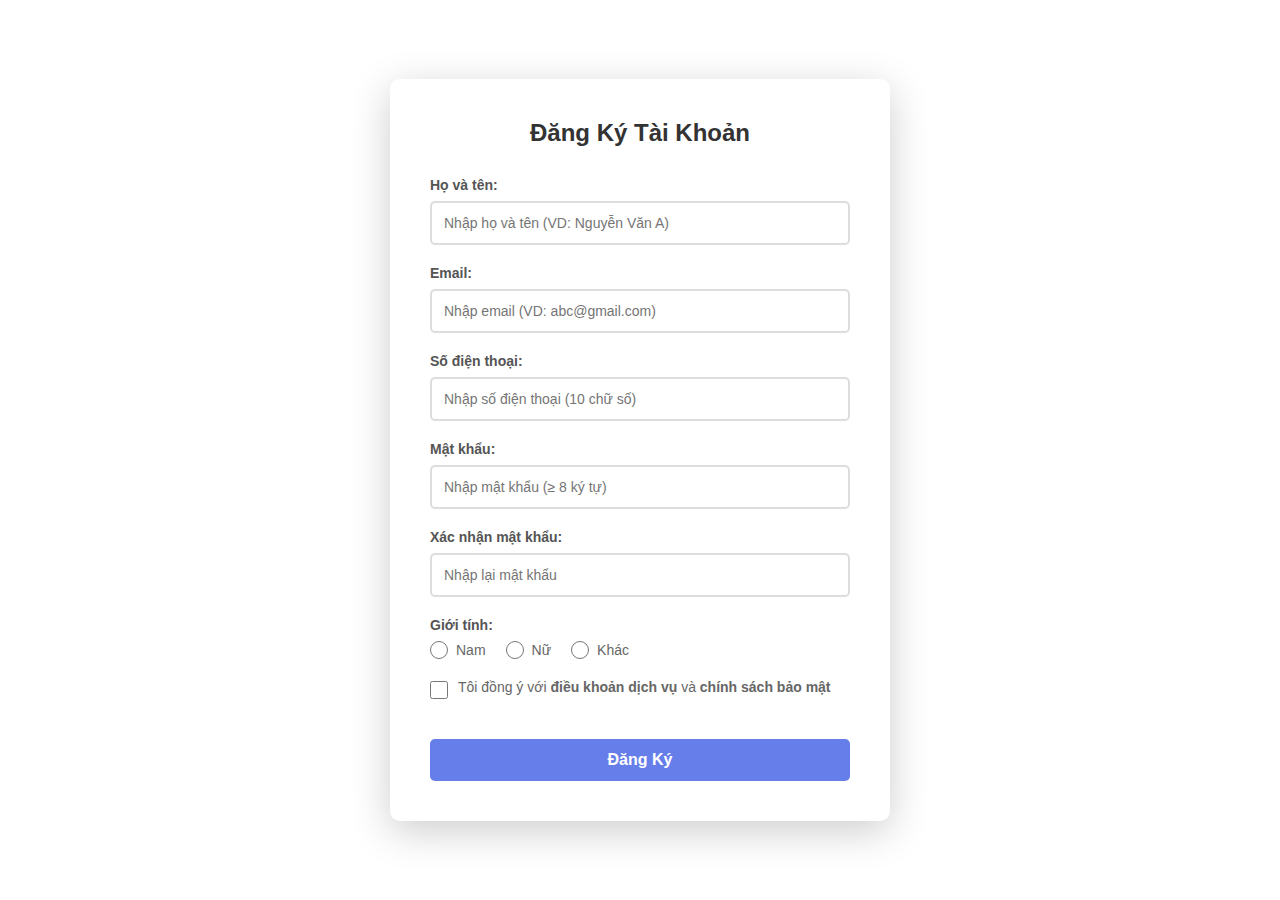
<file: BT Th4/b2.html>
<!DOCTYPE html>
<html lang="vi">
<head>
    <meta charset="UTF-8">
    <meta name="viewport" content="width=device-width, initial-scale=1.0">
    <title>Form Đăng Ký Tài Khoản</title>
    <style>
        * {
            margin: 0;
            padding: 0;
            box-sizing: border-box;
        }

        body {
            font-family: 'Segoe UI', Tahoma, Geneva, Verdana, sans-serif;

            min-height: 100vh;
            display: flex;
            justify-content: center;
            align-items: center;
            padding: 20px;
        }

        .container {
            width: 100%;
            max-width: 500px;
        }

        .form-card {
            background: white;
            border-radius: 10px;
            box-shadow: 0 10px 40px rgba(0, 0, 0, 0.2);
            padding: 40px;
        }

        h1 {
            text-align: center;
            color: #333;
            margin-bottom: 30px;
            font-size: 24px;
        }

        .form-group {
            margin-bottom: 20px;
        }

        label {
            display: block;
            margin-bottom: 8px;
            font-weight: 600;
            color: #555;
            font-size: 14px;
        }

        input[type="text"],
        input[type="email"],
        input[type="password"],
        input[type="tel"] {
            width: 100%;
            padding: 12px;
            border: 2px solid #ddd;
            border-radius: 5px;
            font-size: 14px;
            transition: border-color 0.3s;
        }

        input[type="text"]:focus,
        input[type="email"]:focus,
        input[type="password"]:focus,
        input[type="tel"]:focus {
            outline: none;
            border-color: #667eea;
            box-shadow: 0 0 5px rgba(102, 126, 234, 0.3);
        }

        /* Highlight border đỏ khi có lỗi */
        input.input-error {
            border-color: #e74c3c;
        }

        input.input-error:focus {
            box-shadow: 0 0 5px rgba(231, 76, 60, 0.3);
        }

        .error-message {
            color: #e74c3c;
            font-size: 12px;
            margin-top: 5px;
            display: none;
        }

        .error-message.show {
            display: block;
        }

        /* Radio button styling */
        .radio-group {
            display: flex;
            gap: 20px;
            margin-top: 8px;
        }

        .radio-option {
            display: flex;
            align-items: center;
            gap: 8px;
        }

        .radio-option input[type="radio"] {
            width: 18px;
            height: 18px;
            cursor: pointer;
        }

        .radio-option label {
            margin: 0;
            cursor: pointer;
            font-weight: 400;
            color: #666;
        }

        /* Checkbox styling */
        .checkbox-group {
            display: flex;
            align-items: flex-start;
            gap: 10px;
            margin-top: 8px;
        }

        .checkbox-group input[type="checkbox"] {
            width: 18px;
            height: 18px;
            cursor: pointer;
            margin-top: 2px;
            flex-shrink: 0;
        }

        .checkbox-group label {
            margin: 0;
            cursor: pointer;
            font-weight: 400;
            color: #666;
        }

        .checkbox-error {
            color: #e74c3c;
            font-size: 12px;
            margin-top: 5px;
            display: none;
        }

        .checkbox-error.show {
            display: block;
        }

        /* Nút submit */
        button {
            width: 100%;
            padding: 12px;
            background: #667eea;
            color: white;
            border: none;
            border-radius: 5px;
            font-size: 16px;
            font-weight: 600;
            cursor: pointer;
            transition: background 0.3s, transform 0.1s;
            margin-top: 20px;
        }

        button:hover {
            background: #5568d3;
            transform: translateY(-2px);
        }

        button:active {
            transform: translateY(0);
        }

        /* Thông báo thành công */
        .success-message {
            display: none;
            text-align: center;
            padding: 40px 20px;
        }

        .success-message.show {
            display: block;
        }

        .success-icon {
            font-size: 60px;
            margin-bottom: 20px;
        }

        .success-text {
            font-size: 20px;
            color: #27ae60;
            margin-bottom: 10px;
            font-weight: 600;
        }

        .success-username {
            font-size: 16px;
            color: #555;
            padding: 15px;
            background: #f0f0f0;
            border-radius: 5px;
            margin-top: 15px;
        }

        .success-username strong {
            color: #667eea;
        }
    </style>
</head>
<body>
    <div class="container">
        <div class="form-card">
            <!-- FORM ĐĂNG KÝ -->
            <form id="signupForm">
                <h1> Đăng Ký Tài Khoản</h1>

                <!-- Họ và tên -->
                <div class="form-group">
                    <label for="fullname">Họ và tên:</label>
                    <input type="text" id="fullname" placeholder="Nhập họ và tên (VD: Nguyễn Văn A)">
                    <div class="error-message" id="fullname-error"></div>
                </div>

                <!-- Email -->
                <div class="form-group">
                    <label for="email">Email:</label>
                    <input type="email" id="email" placeholder="Nhập email (VD: abc@gmail.com)">
                    <div class="error-message" id="email-error"></div>
                </div>

                <!-- Số điện thoại -->
                <div class="form-group">
                    <label for="phone">Số điện thoại:</label>
                    <input type="tel" id="phone" placeholder="Nhập số điện thoại (10 chữ số)">
                    <div class="error-message" id="phone-error"></div>
                </div>

                <!-- Mật khẩu -->
                <div class="form-group">
                    <label for="password">Mật khẩu:</label>
                    <input type="password" id="password" placeholder="Nhập mật khẩu (≥ 8 ký tự)">
                    <div class="error-message" id="password-error"></div>
                </div>

                <!-- Xác nhận mật khẩu -->
                <div class="form-group">
                    <label for="confirmPassword">Xác nhận mật khẩu:</label>
                    <input type="password" id="confirmPassword" placeholder="Nhập lại mật khẩu">
                    <div class="error-message" id="confirmPassword-error"></div>
                </div>

                <!-- Giới tính -->
                <div class="form-group">
                    <label>Giới tính:</label>
                    <div class="radio-group">
                        <div class="radio-option">
                            <input type="radio" id="male" name="gender" value="Nam">
                            <label for="male">Nam</label>
                        </div>
                        <div class="radio-option">
                            <input type="radio" id="female" name="gender" value="Nữ">
                            <label for="female">Nữ</label>
                        </div>
                        <div class="radio-option">
                            <input type="radio" id="other" name="gender" value="Khác">
                            <label for="other">Khác</label>
                        </div>
                    </div>
                    <div class="error-message" id="gender-error"></div>
                </div>

                <!-- Điều khoản -->
                <div class="form-group">
                    <div class="checkbox-group">
                        <input type="checkbox" id="terms">
                        <label for="terms">Tôi đồng ý với <strong>điều khoản dịch vụ</strong> và <strong>chính sách bảo mật</strong></label>
                    </div>
                    <div class="checkbox-error" id="terms-error"></div>
                </div>

                <!-- Nút Submit -->
                <button type="submit">Đăng Ký</button>
            </form>

            <!--THÔNG BÁO THÀNH CÔNG -->
            <div class="success-message" id="successMessage">
                <div class="success-icon">🎉</div>
                <div class="success-text">Đăng ký thành công!</div>
                <div class="success-username">
                    Chào mừng <strong id="successUsername"></strong> tham gia cùng chúng tôi!
                </div>
            </div>
        </div>
    </div>

    <script>
        //LẤY PHẦN TỬ DOM 
        const form = document.getElementById('signupForm');
        const fullnameInput = document.getElementById('fullname');
        const emailInput = document.getElementById('email');
        const phoneInput = document.getElementById('phone');
        const passwordInput = document.getElementById('password');
        const confirmPasswordInput = document.getElementById('confirmPassword');
        const genderInputs = document.querySelectorAll('input[name="gender"]');
        const termsCheckbox = document.getElementById('terms');
        const successMessage = document.getElementById('successMessage');
        const successUsername = document.getElementById('successUsername');

        // HÀM TIỆN ÍCH: HIỂN THỊ LỖI 
        function showError(fieldId, message) {
            const input = document.getElementById(fieldId);
            const errorElement = document.getElementById(fieldId + '-error');

            if (input && errorElement) {
                input.classList.add('input-error');
                errorElement.textContent = message;
                errorElement.classList.add('show');
            }
        }

        //HÀM TIỆN ÍCH: XÓA LỖI
        function clearError(fieldId) {
            const input = document.getElementById(fieldId);
            const errorElement = document.getElementById(fieldId + '-error');

            if (input && errorElement) {
                input.classList.remove('input-error');
                errorElement.textContent = '';
                errorElement.classList.remove('show');
            }
        }

        //HÀM VALIDATE HỌ TÊN
        function validateFullname() {
            const value = fullnameInput.value.trim();

            // Kiểm tra trống
            if (!value) {
                showError('fullname', '❌ Vui lòng nhập họ và tên');
                return false;
            }

            // Kiểm tra ≥ 3 ký tự
            if (value.length < 3) {
                showError('fullname', '❌ Họ tên phải có ít nhất 3 ký tự');
                return false;
            }

            // Kiểm tra chỉ chữ cái và khoảng trắng
            const nameRegex = /^[a-zA-ZÀ-ỿ\s]+$/;
            if (!nameRegex.test(value)) {
                showError('fullname', '❌ Họ tên chỉ được chứa chữ cái và khoảng trắng');
                return false;
            }

            clearError('fullname');
            return true;
        }

        // HÀM VALIDATE EMAIL 
        function validateEmail() {
            const value = emailInput.value.trim();

            // Kiểm tra trống
            if (!value) {
                showError('email', '❌ Vui lòng nhập email');
                return false;
            }

            // Kiểm tra định dạng email
            const emailRegex = /^[^\s@]+@[^\s@]+\.[^\s@]+$/;
            if (!emailRegex.test(value)) {
                showError('email', '❌ Email không hợp lệ (VD: abc@gmail.com)');
                return false;
            }

            clearError('email');
            return true;
        }

        // HÀM VALIDATE SỐ ĐIỆN THOẠI
        function validatePhone() {
            const value = phoneInput.value.trim();

            // Kiểm tra trống
            if (!value) {
                showError('phone', '❌ Vui lòng nhập số điện thoại');
                return false;
            }

            // Kiểm tra 10 chữ số
            if (!/^\d{10}$/.test(value)) {
                showError('phone', '❌ Số điện thoại phải có 10 chữ số');
                return false;
            }

            // Kiểm tra bắt đầu bằng 0
            if (value[0] !== '0') {
                showError('phone', '❌ Số điện thoại phải bắt đầu bằng 0');
                return false;
            }

            clearError('phone');
            return true;
        }

        //HÀM VALIDATE MẬT KHẨU
        function validatePassword() {
            const value = passwordInput.value;

            // Kiểm tra trống
            if (!value) {
                showError('password', '❌ Vui lòng nhập mật khẩu');
                return false;
            }

            // Kiểm tra ≥ 8 ký tự
            if (value.length < 8) {
                showError('password', '❌ Mật khẩu phải có ít nhất 8 ký tự');
                return false;
            }

            // Kiểm tra có chữ hoa
            if (!/[A-Z]/.test(value)) {
                showError('password', '❌ Mật khẩu phải có ít nhất 1 chữ hoa (A-Z)');
                return false;
            }

            // Kiểm tra có chữ thường
            if (!/[a-z]/.test(value)) {
                showError('password', '❌ Mật khẩu phải có ít nhất 1 chữ thường (a-z)');
                return false;
            }

            // Kiểm tra có số
            if (!/\d/.test(value)) {
                showError('password', '❌ Mật khẩu phải có ít nhất 1 chữ số (0-9)');
                return false;
            }

            clearError('password');
            return true;
        }

        // ===== HÀM VALIDATE XÁC NHẬN MẬT KHẨU =====
        function validateConfirmPassword() {
            const value = confirmPasswordInput.value;
            const passwordValue = passwordInput.value;

            // Kiểm tra trống
            if (!value) {
                showError('confirmPassword', '❌ Vui lòng xác nhận mật khẩu');
                return false;
            }

            // Kiểm tra khớp
            if (value !== passwordValue) {
                showError('confirmPassword', '❌ Mật khẩu xác nhận không khớp');
                return false;
            }

            clearError('confirmPassword');
            return true;
        }

        // ===== HÀM VALIDATE GIỚI TÍNH =====
        function validateGender() {
            const selectedGender = Array.from(genderInputs).some(radio => radio.checked);

            if (!selectedGender) {
                document.getElementById('gender-error').textContent = '❌ Vui lòng chọn giới tính';
                document.getElementById('gender-error').classList.add('show');
                return false;
            }

            document.getElementById('gender-error').textContent = '';
            document.getElementById('gender-error').classList.remove('show');
            return true;
        }

        // HÀM VALIDATE ĐIỀU KHOẢN 
        function validateTerms() {
            if (!termsCheckbox.checked) {
                document.getElementById('terms-error').textContent = '❌ Bạn phải đồng ý với điều khoản';
                document.getElementById('terms-error').classList.add('show');
                return false;
            }

            document.getElementById('terms-error').textContent = '';
            document.getElementById('terms-error').classList.remove('show');
            return true;
        }

        // HÀM SUBMIT FORM
        form.addEventListener('submit', (e) => {
            e.preventDefault();

            // Gọi tất cả hàm validate
            // Dùng & (bitwise AND) thay vì && để đảm bảo tất cả đều được gọi
            const isFullnameValid = validateFullname();
            const isEmailValid = validateEmail();
            const isPhoneValid = validatePhone();
            const isPasswordValid = validatePassword();
            const isConfirmPasswordValid = validateConfirmPassword();
            const isGenderValid = validateGender();
            const isTermsValid = validateTerms();

            // Kiểm tra tất cả hợp lệ
            if (isFullnameValid & isEmailValid & isPhoneValid & 
                isPasswordValid & isConfirmPasswordValid & 
                isGenderValid & isTermsValid) {
                
                // Ẩn form, hiển thị thông báo thành công
                form.style.display = 'none';
                successMessage.classList.add('show');
                successUsername.textContent = fullnameInput.value.trim();
            }
        });

        // SỰ KIỆN BLUR: VALIDATE KHI RỜI KHỎI Ô =====
        fullnameInput.addEventListener('blur', validateFullname);
        emailInput.addEventListener('blur', validateEmail);
        phoneInput.addEventListener('blur', validatePhone);
        passwordInput.addEventListener('blur', validatePassword);
        confirmPasswordInput.addEventListener('blur', validateConfirmPassword);

        // SỰ KIỆN INPUT: XÓA LỖI KHI NGƯỜI DÙNG GÕ LẠI =====
        fullnameInput.addEventListener('input', () => clearError('fullname'));
        emailInput.addEventListener('input', () => clearError('email'));
        phoneInput.addEventListener('input', () => clearError('phone'));
        passwordInput.addEventListener('input', () => clearError('password'));
        confirmPasswordInput.addEventListener('input', () => clearError('confirmPassword'));

        // Xóa lỗi giới tính khi chọn radio
        genderInputs.forEach(radio => {
            radio.addEventListener('change', () => {
                document.getElementById('gender-error').textContent = '';
                document.getElementById('gender-error').classList.remove('show');
            });
        });

        // Xóa lỗi điều khoản khi tick checkbox
        termsCheckbox.addEventListener('change', () => {
            document.getElementById('terms-error').textContent = '';
            document.getElementById('terms-error').classList.remove('show');
        });
    </script>
</body>
</html>
</file>
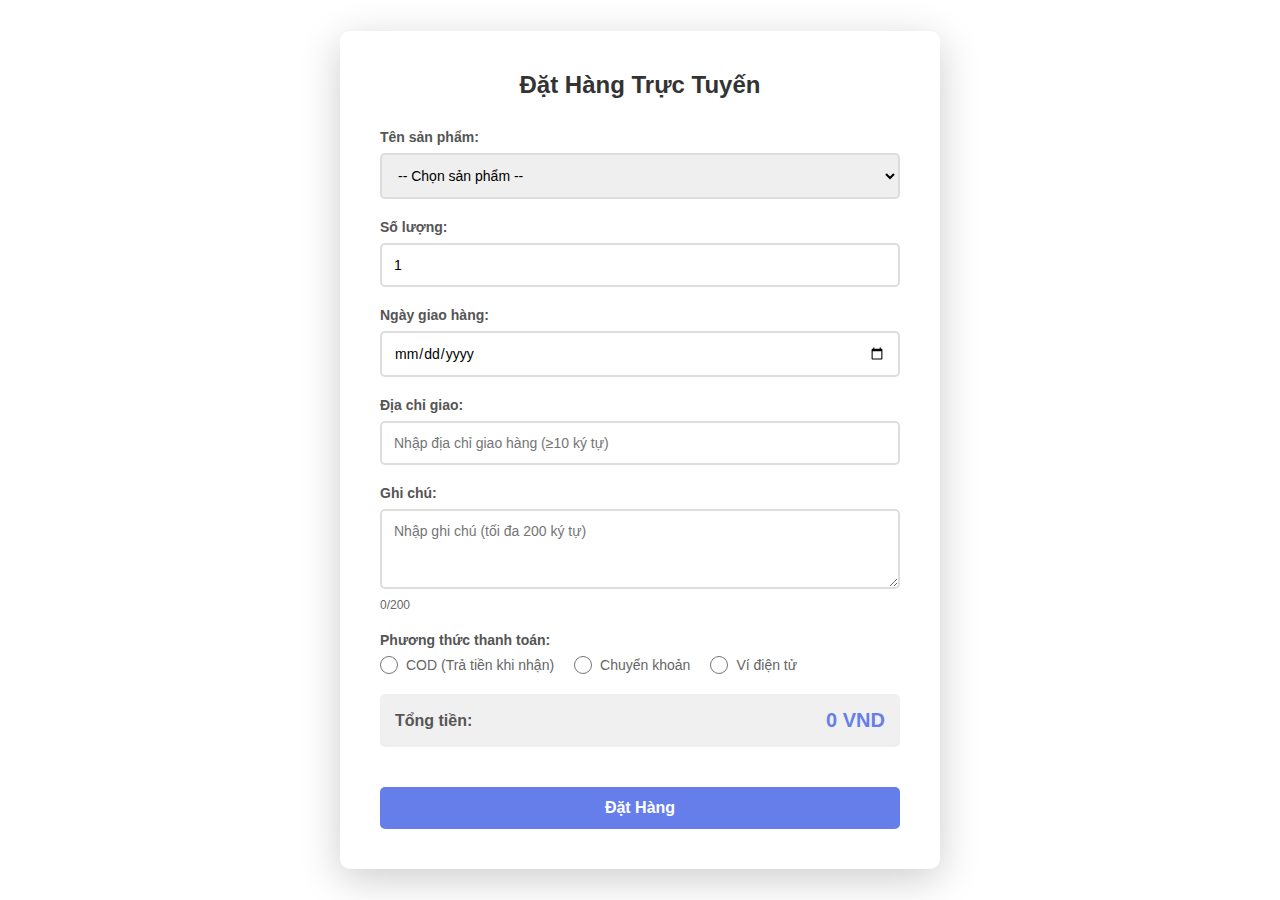
<file: BT Th4/B2phan2.html>
<!DOCTYPE html>
<html lang="vi">
<head>
    <meta charset="UTF-8">
    <meta name="viewport" content="width=device-width, initial-scale=1.0">
    <title>Form Đặt Hàng Trực Tuyến</title>
    <style>
        * {
            margin: 0;
            padding: 0;
            box-sizing: border-box;
        }

        body {
            font-family: 'Segoe UI', Tahoma, Geneva, Verdana, sans-serif;
          
            min-height: 100vh;
            display: flex;
            justify-content: center;
            align-items: center;
            padding: 20px;
        }

        .container {
            width: 100%;
            max-width: 600px;
        }

        .form-card {
            background: white;
            border-radius: 10px;
            box-shadow: 0 10px 40px rgba(0, 0, 0, 0.2);
            padding: 40px;
        }

        h1 {
            text-align: center;
            color: #333;
            margin-bottom: 30px;
            font-size: 24px;
        }

        .form-group {
            margin-bottom: 20px;
        }

        label {
            display: block;
            margin-bottom: 8px;
            font-weight: 600;
            color: #555;
            font-size: 14px;
        }

        input[type="text"],
        input[type="number"],
        input[type="date"],
        textarea,
        select {
            width: 100%;
            padding: 12px;
            border: 2px solid #ddd;
            border-radius: 5px;
            font-size: 14px;
            font-family: inherit;
            transition: border-color 0.3s;
        }

        input[type="text"]:focus,
        input[type="number"]:focus,
        input[type="date"]:focus,
        textarea:focus,
        select:focus {
            outline: none;
            border-color: #667eea;
            box-shadow: 0 0 5px rgba(102, 126, 234, 0.3);
        }

        input.input-error,
        select.input-error,
        textarea.input-error {
            border-color: #e74c3c;
        }

        input.input-error:focus,
        select.input-error:focus,
        textarea.input-error:focus {
            box-shadow: 0 0 5px rgba(231, 76, 60, 0.3);
        }

        textarea {
            resize: vertical;
            min-height: 80px;
        }

        .char-count {
            font-size: 12px;
            color: #666;
            margin-top: 5px;
        }

        .char-count.over-limit {
            color: #e74c3c;
            font-weight: 600;
        }

        .error-message {
            color: #e74c3c;
            font-size: 12px;
            margin-top: 5px;
            display: none;
        }

        .error-message.show {
            display: block;
        }

        /* Radio button styling */
        .radio-group {
            display: flex;
            gap: 20px;
            margin-top: 8px;
            flex-wrap: wrap;
        }

        .radio-option {
            display: flex;
            align-items: center;
            gap: 8px;
        }

        .radio-option input[type="radio"] {
            width: 18px;
            height: 18px;
            cursor: pointer;
        }

        .radio-option label {
            margin: 0;
            cursor: pointer;
            font-weight: 400;
            color: #666;
        }

        /* Tổng tiền */
        .total-price {
            background: #f0f0f0;
            padding: 15px;
            border-radius: 5px;
            margin-bottom: 20px;
            display: flex;
            justify-content: space-between;
            align-items: center;
            font-weight: 600;
        }

        .total-price-label {
            color: #555;
            font-size: 16px;
        }

        .total-price-value {
            color: #667eea;
            font-size: 20px;
        }

        /* Nút submit */
        button {
            width: 100%;
            padding: 12px;
            background: #667eea;
            color: white;
            border: none;
            border-radius: 5px;
            font-size: 16px;
            font-weight: 600;
            cursor: pointer;
            transition: background 0.3s, transform 0.1s;
            margin-top: 20px;
        }

        button:hover {
            background: #5568d3;
            transform: translateY(-2px);
        }

        button:active {
            transform: translateY(0);
        }

        /* Modal xác nhận */
        .modal-overlay {
            display: none;
            position: fixed;
            top: 0;
            left: 0;
            width: 100%;
            height: 100%;
            background: rgba(0, 0, 0, 0.5);
            z-index: 1000;
            justify-content: center;
            align-items: center;
        }

        .modal-overlay.show {
            display: flex;
        }

        .modal-content {
            background: white;
            border-radius: 10px;
            padding: 30px;
            max-width: 400px;
            box-shadow: 0 10px 40px rgba(0, 0, 0, 0.3);
            text-align: center;
        }

        .modal-title {
            font-size: 20px;
            font-weight: 600;
            color: #333;
            margin-bottom: 20px;
        }

        .order-summary {
            background: #f9f9f9;
            padding: 15px;
            border-radius: 5px;
            margin-bottom: 20px;
            text-align: left;
        }

        .summary-item {
            display: flex;
            justify-content: space-between;
            margin-bottom: 10px;
            font-size: 14px;
            color: #555;
        }

        .summary-item:last-child {
            margin-bottom: 0;
            border-top: 1px solid #ddd;
            padding-top: 10px;
            font-weight: 600;
            color: #333;
            font-size: 16px;
        }

        .modal-buttons {
            display: flex;
            gap: 10px;
        }

        .modal-buttons button {
            flex: 1;
            margin-top: 0;
        }

        .confirm-btn {
            background: #27ae60;
        }

        .confirm-btn:hover {
            background: #229954;
        }

        .cancel-btn {
            background: #95a5a6;
        }

        .cancel-btn:hover {
            background: #7f8c8d;
        }

        /* Thông báo thành công */
        .success-message {
            display: none;
            text-align: center;
            padding: 40px 20px;
        }

        .success-message.show {
            display: block;
        }

        .success-icon {
            font-size: 60px;
            margin-bottom: 20px;
        }

        .success-text {
            font-size: 20px;
            color: #27ae60;
            margin-bottom: 10px;
            font-weight: 600;
        }

        .success-details {
            font-size: 14px;
            color: #666;
            line-height: 1.6;
        }
    </style>
</head>
<body>
    <div class="container">
        <div class="form-card">
            
            <form id="orderForm">
                <h1> Đặt Hàng Trực Tuyến</h1>

                
                <div class="form-group">
                    <label for="product">Tên sản phẩm:</label>
                    <select id="product">
                        <option value="">-- Chọn sản phẩm --</option>
                        <option value="áo">Áo (150.000 VND)</option>
                        <option value="quần">Quần (200.000 VND)</option>
                        <option value="giày">Giày (350.000 VND)</option>
                        <option value="nón">Nón (80.000 VND)</option>
                    </select>
                    <div class="error-message" id="product-error"></div>
                </div>

                
                <div class="form-group">
                    <label for="quantity">Số lượng:</label>
                    <input type="number" id="quantity" placeholder="Nhập số lượng (1-99)" min="1" max="99" value="1">
                    <div class="error-message" id="quantity-error"></div>
                </div>

                
                <div class="form-group">
                    <label for="deliveryDate">Ngày giao hàng:</label>
                    <input type="date" id="deliveryDate">
                    <div class="error-message" id="deliveryDate-error"></div>
                </div>

                
                <div class="form-group">
                    <label for="address">Địa chỉ giao:</label>
                    <input type="text" id="address" placeholder="Nhập địa chỉ giao hàng (≥10 ký tự)">
                    <div class="error-message" id="address-error"></div>
                </div>

               
                <div class="form-group">
                    <label for="notes">Ghi chú:</label>
                    <textarea id="notes" placeholder="Nhập ghi chú (tối đa 200 ký tự)"></textarea>
                    <div class="char-count" id="charCount">0/200</div>
                    <div class="error-message" id="notes-error"></div>
                </div>

              
                <div class="form-group">
                    <label>Phương thức thanh toán:</label>
                    <div class="radio-group">
                        <div class="radio-option">
                            <input type="radio" id="cod" name="payment" value="COD">
                            <label for="cod">COD (Trả tiền khi nhận)</label>
                        </div>
                        <div class="radio-option">
                            <input type="radio" id="transfer" name="payment" value="Chuyển khoản">
                            <label for="transfer">Chuyển khoản</label>
                        </div>
                        <div class="radio-option">
                            <input type="radio" id="ewallet" name="payment" value="Ví điện tử">
                            <label for="ewallet">Ví điện tử</label>
                        </div>
                    </div>
                    <div class="error-message" id="payment-error"></div>
                </div>

               
                <div class="total-price">
                    <span class="total-price-label">Tổng tiền:</span>
                    <span class="total-price-value" id="totalPrice">0 VND</span>
                </div>

                
                <button type="submit">Đặt Hàng</button>
            </form>

          
            <div class="success-message" id="successMessage">
                <div class="success-icon">🎉</div>
                <div class="success-text">Đặt hàng thành công!</div>
                <div class="success-details" id="successDetails"></div>
            </div>
        </div>
    </div>

  
    <div class="modal-overlay" id="confirmModal">
        <div class="modal-content">
            <div class="modal-title">Xác nhận đặt hàng?</div>
            <div class="order-summary">
                <div class="summary-item">
                    <span>Sản phẩm:</span>
                    <span id="summaryProduct">-</span>
                </div>
                <div class="summary-item">
                    <span>Số lượng:</span>
                    <span id="summaryQuantity">-</span>
                </div>
                <div class="summary-item">
                    <span>Ngày giao:</span>
                    <span id="summaryDate">-</span>
                </div>
                <div class="summary-item">
                    <span>Tổng tiền:</span>
                    <span id="summaryTotal">-</span>
                </div>
            </div>
            <div class="modal-buttons">
                <button type="button" class="confirm-btn" id="confirmBtn">Xác nhận</button>
                <button type="button" class="cancel-btn" id="cancelBtn">Hủy</button>
            </div>
        </div>
    </div>

    <script>
        // ===== BIẾN TOÀN CỤC =====
        const prices = {
            'áo': 150000,
            'quần': 200000,
            'giày': 350000,
            'nón': 80000
        };

        // ===== LẤY PHẦN TỬ DOM =====
        const form = document.getElementById('orderForm');
        const productSelect = document.getElementById('product');
        const quantityInput = document.getElementById('quantity');
        const deliveryDateInput = document.getElementById('deliveryDate');
        const addressInput = document.getElementById('address');
        const notesInput = document.getElementById('notes');
        const paymentRadios = document.querySelectorAll('input[name="payment"]');
        const charCountSpan = document.getElementById('charCount');
        const totalPriceSpan = document.getElementById('totalPrice');
        
        const confirmModal = document.getElementById('confirmModal');
        const confirmBtn = document.getElementById('confirmBtn');
        const cancelBtn = document.getElementById('cancelBtn');
        
        const successMessage = document.getElementById('successMessage');
        const successDetails = document.getElementById('successDetails');

        // ===== HÀM TIỆN ÍCH =====
        function showError(fieldId, message) {
            const errorElement = document.getElementById(fieldId + '-error');
            const input = document.getElementById(fieldId);

            if (errorElement) {
                errorElement.textContent = message;
                errorElement.classList.add('show');
            }

            if (input) {
                input.classList.add('input-error');
            }
        }

        function clearError(fieldId) {
            const errorElement = document.getElementById(fieldId + '-error');
            const input = document.getElementById(fieldId);

            if (errorElement) {
                errorElement.textContent = '';
                errorElement.classList.remove('show');
            }

            if (input) {
                input.classList.remove('input-error');
            }
        }

        // ===== HÀM ĐỊNH DẠng TIỀN =====
        function formatPrice(price) {
            return price.toLocaleString('vi-VN') + ' VND';
        }

        // ===== HÀM TÍNH TỔNG TIỀN =====
        function calculateTotal() {
            const product = productSelect.value;
            const quantity = parseInt(quantityInput.value) || 0;

            if (!product) {
                totalPriceSpan.textContent = '0 VND';
                return 0;
            }

            const price = prices[product];
            const total = price * quantity;
            totalPriceSpan.textContent = formatPrice(total);
            return total;
        }

        // ===== VALIDATE FUNCTIONS =====
        function validateProduct() {
            const value = productSelect.value.trim();

            if (!value) {
                showError('product', '❌ Vui lòng chọn sản phẩm');
                return false;
            }

            clearError('product');
            return true;
        }

        function validateQuantity() {
            const value = parseInt(quantityInput.value);

            if (isNaN(value) || value < 1 || value > 99) {
                showError('quantity', '❌ Số lượng phải từ 1 đến 99');
                return false;
            }

            clearError('quantity');
            return true;
        }

        function validateDeliveryDate() {
            const value = deliveryDateInput.value;

            if (!value) {
                showError('deliveryDate', '❌ Vui lòng chọn ngày giao hàng');
                return false;
            }

            // Lấy các ngày (không tính giờ)
            const selectedDate = new Date(value + 'T00:00:00');
            const today = new Date();
            today.setHours(0, 0, 0, 0);

            // Kiểm tra không được là ngày trong quá khứ
            if (selectedDate < today) {
                showError('deliveryDate', '❌ Ngày giao hàng không được là ngày trong quá khứ');
                return false;
            }

            // Kiểm tra không quá 30 ngày từ hôm nay
            const maxDate = new Date();
            maxDate.setDate(maxDate.getDate() + 30);
            maxDate.setHours(0, 0, 0, 0);

            if (selectedDate > maxDate) {
                showError('deliveryDate', '❌ Ngày giao hàng không quá 30 ngày từ hôm nay');
                return false;
            }

            clearError('deliveryDate');
            return true;
        }

        function validateAddress() {
            const value = addressInput.value.trim();

            if (!value) {
                showError('address', '❌ Vui lòng nhập địa chỉ giao hàng');
                return false;
            }

            if (value.length < 10) {
                showError('address', '❌ Địa chỉ phải có ít nhất 10 ký tự');
                return false;
            }

            clearError('address');
            return true;
        }

        function validateNotes() {
            const value = notesInput.value;

            if (value.length > 200) {
                showError('notes', '❌ Ghi chú không được vượt quá 200 ký tự');
                return false;
            }

            clearError('notes');
            return true;
        }

        function validatePayment() {
            const selectedPayment = Array.from(paymentRadios).some(radio => radio.checked);

            if (!selectedPayment) {
                document.getElementById('payment-error').textContent = '❌ Vui lòng chọn phương thức thanh toán';
                document.getElementById('payment-error').classList.add('show');
                return false;
            }

            document.getElementById('payment-error').textContent = '';
            document.getElementById('payment-error').classList.remove('show');
            return true;
        }

        // ===== SỰ KIỆN TÍNH TỔNG TIỀN =====
        productSelect.addEventListener('change', calculateTotal);
        quantityInput.addEventListener('input', calculateTotal);

        // ===== SỰ KIỆN ĐẾM KÝ TỰ REALTIME =====
        notesInput.addEventListener('input', () => {
            const length = notesInput.value.length;
            const maxLength = 200;

            charCountSpan.textContent = `${length}/${maxLength}`;

            if (length > maxLength) {
                charCountSpan.classList.add('over-limit');
                showError('notes', '❌ Ghi chú không được vượt quá 200 ký tự');
            } else {
                charCountSpan.classList.remove('over-limit');
                clearError('notes');
            }
        });

        // ===== SỰ KIỆN BLUR (VALIDATE REALTIME) =====
        productSelect.addEventListener('blur', validateProduct);
        quantityInput.addEventListener('blur', validateQuantity);
        deliveryDateInput.addEventListener('blur', validateDeliveryDate);
        addressInput.addEventListener('blur', validateAddress);
        notesInput.addEventListener('blur', validateNotes);

        // ===== SỰ KIỆN INPUT (XÓA LỖI KHI CÓ THAY ĐỔI) =====
        productSelect.addEventListener('input', () => clearError('product'));
        quantityInput.addEventListener('input', () => clearError('quantity'));
        deliveryDateInput.addEventListener('input', () => clearError('deliveryDate'));
        addressInput.addEventListener('input', () => clearError('address'));

        paymentRadios.forEach(radio => {
            radio.addEventListener('change', () => {
                document.getElementById('payment-error').textContent = '';
                document.getElementById('payment-error').classList.remove('show');
            });
        });

        // ===== SỰ KIỆN SUBMIT FORM =====
        form.addEventListener('submit', (e) => {
            e.preventDefault();

            // Validate tất cả các trường
            const isProductValid = validateProduct();
            const isQuantityValid = validateQuantity();
            const isDeliveryDateValid = validateDeliveryDate();
            const isAddressValid = validateAddress();
            const isNotesValid = validateNotes();
            const isPaymentValid = validatePayment();

            // Dùng & để all được gọi
            if (isProductValid & isQuantityValid & isDeliveryDateValid & 
                isAddressValid & isNotesValid & isPaymentValid) {
                
                // Hiển thị modal xác nhận
                showConfirmModal();
            }
        });

        // ===== HÀM HIỂN THỊ MODAL XÁC NHẬN =====
        function showConfirmModal() {
            const product = productSelect.options[productSelect.selectedIndex].text.split(' (')[0];
            const quantity = quantityInput.value;
            const date = new Date(deliveryDateInput.value + 'T00:00:00');
            const dateString = date.toLocaleDateString('vi-VN', { weekday: 'long', year: 'numeric', month: 'long', day: 'numeric' });
            const total = calculateTotal();

            document.getElementById('summaryProduct').textContent = product;
            document.getElementById('summaryQuantity').textContent = quantity;
            document.getElementById('summaryDate').textContent = dateString;
            document.getElementById('summaryTotal').textContent = formatPrice(total);

            confirmModal.classList.add('show');
        }

        // ===== SỰ KIỆN XÁC NHẬN =====
        confirmBtn.addEventListener('click', () => {
            // Ẩn form và modal, hiển thị thông báo thành công
            form.style.display = 'none';
            confirmModal.classList.remove('show');
            successMessage.classList.add('show');

            // Hiển thị chi tiết đơn hàng
            const product = productSelect.options[productSelect.selectedIndex].text.split(' (')[0];
            const quantity = quantityInput.value;
            const address = addressInput.value;
            const payment = document.querySelector('input[name="payment"]:checked').value;
            const total = calculateTotal();

            successDetails.innerHTML = `
                <strong>Thông tin đơn hàng:</strong><br>
                Sản phẩm: ${product}<br>
                Số lượng: ${quantity}<br>
                Địa chỉ: ${address}<br>
                Phương thức thanh toán: ${payment}<br>
                Tổng tiền: <strong>${formatPrice(total)}</strong><br><br>
                Cảm ơn bạn đã đặt hàng! 📦
            `;
        });

        // ===== SỰ KIỆN HỦY =====
        cancelBtn.addEventListener('click', () => {
            confirmModal.classList.remove('show');
        });

        // ===== KHỞI TẠO (SET MIN DATE) =====
        // Set min date là hôm nay
        const today = new Date();
        const todayString = today.toISOString().split('T')[0];
        deliveryDateInput.setAttribute('min', todayString);

        // Set max date là 30 ngày từ hôm nay
        const maxDate = new Date();
        maxDate.setDate(maxDate.getDate() + 30);
        const maxDateString = maxDate.toISOString().split('T')[0];
        deliveryDateInput.setAttribute('max', maxDateString);
    </script>
</body>
</html>
</file>
<file: BT Th1/th5.css>
body {
    font-family: Arial, Helvetica, sans-serif;
    background-color: #fff;
    margin: 0;
    padding: 20px;
    font-size: 14px;
}


hr {
    display: none; 
}


table[width="100%"] tr td table:first-child {
    background-color: #67666b;
    color: white;
    padding: 10px;
}

table[width="100%"] tr td table:first-child a {
    color: white; 
    text-decoration: none;
    font-size: 14px;
    margin-right: 15px;
}

input[name="TimKiem"] {
    padding: 5px 10px;
    border: 1px solid #ced4da;
    border-radius: 4px;
    outline: none;
}


input[name="TimKiem"] + button {
    background-color: #ffffff;
    color: white;
    border: 1px solid white;
    padding: 5px 10px;
    border-radius: 4px;
    margin-left: 5px;
}


h2 {
    font-weight: 500;
    color: #555;
    margin: 20px 0 10px 0;
}

button {
    cursor: default; 
}

td[align="right"] button[type="button"] {
    background-color: #0d6efd; 
    color: white;
    border: none;
    padding: 6px 16px;
    border-radius: 4px;
    font-weight: bold;
}


table[border="1"] {
    width: 100%;
    border-collapse: collapse; 
    border: 1px solid #dee2e6;
    margin-top: 10px;
    color: #212529;
}

table[border="1"] th {
    text-align: left;
    padding: 12px;
    border-bottom: 2px solid #dee2e6; 
    color: #212529;
    font-weight: bold;
}


table[border="1"] td {
    padding: 12px;
    border: 1px solid #dee2e6;
    border-left: none;
    border-right: none;
}


table[border="1"] button:nth-child(1) {
    background-color: #ffc107;
    color: #000;
    border: none;
    padding: 6px 10px;
    border-radius: 4px;
    font-size: 12px;
    margin-right: 5px;
}


table[border="1"] button:nth-child(2) {
    background-color: #dc3545;
    color: white;
    border: none;
    padding: 6px 10px;
    border-radius: 4px;
    font-size: 12px;
}


table[width="60%"] {
    border: 1px solid #fbfcfd; 
    border-radius: 6px;
    border-spacing: 0;
    overflow: hidden;
    margin-top: 30px;
    font-family: Arial, sans-serif;
}


table[width="60%"] tr:first-child td {
    background-color: #edecee;
    color: rgb(0, 0, 0);
    padding: 10px 15px;
    font-weight: bold;
    border-bottom: 1px solid #ffffff;
}

table[width="60%"] tr:first-child td[align="right"] b {
    cursor: default;
}

form input[type="text"], 
form input[type="email"], 
form input[type="tel"], 
form select {
    width: 95%;
    padding: 8px 10px;
    margin-top: 5px;
    border: 1px solid #030405;
    border-radius: 4px;
    box-sizing: border-box;
}


form td {
    color: #0d0e0f;
    font-size: 14px;
}


form button[type="submit"] {
    background-color: #198754;
    color: white;
    border: none;
    padding: 6px 12px;
    border-radius: 4px;
    margin-right: 5px;
}


form button[type="reset"] {
    background-color: #2907e7;
    color: white;
    border: none;
    padding: 6px 12px;
    border-radius: 4px;
}
</file>
